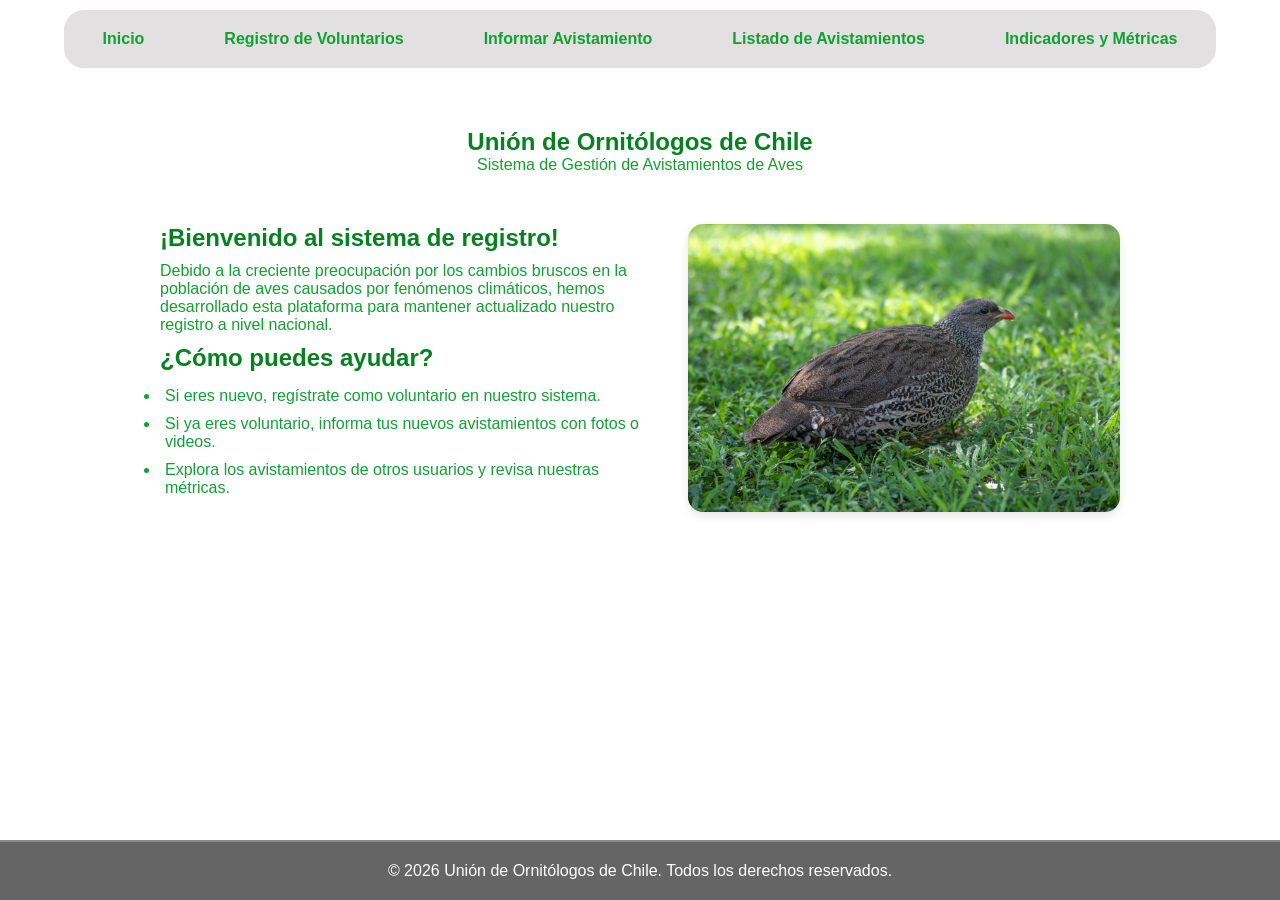
<file: src/index.html>
<!DOCTYPE html>
<html lang="es">
<head>
    <meta charset="UTF-8">
    <meta name="viewport" content="width=device-width, initial-scale=1.0">
    <title>Inicio Unión de Ornitólogos de Chile</title>
    <link rel="stylesheet" href="../css/styles.css">
    <link rel="stylesheet" href="../css/index.css">
</head>
<body>

    <header>
        <nav>
            <ul>
                <li><a href="index.html">Inicio</a></li>
                <li><a href="registro.html">Registro de Voluntarios</a></li>
                <li><a href="avistamiento.html">Informar Avistamiento</a></li>
                <li><a href="listado.html">Listado de Avistamientos</a></li>
                <li><a href="metricas.html">Indicadores y Métricas</a></li>
            </ul>
        </nav>
    </header>

    <main>
        <section class="title">
            <h1>Unión de Ornitólogos de Chile</h1>
            <p>Sistema de Gestión de Avistamientos de Aves</p>
        </section>
        <section class="welcome">
            <!-- div para poder colocar la imagen a la derecha del texto en el css-->
            <div class="welcome-text">
                <h2>¡Bienvenido al sistema de registro!</h2>
                <p>Debido a la creciente preocupación por los cambios bruscos en la población de aves causados por fenómenos climáticos, hemos desarrollado esta plataforma para mantener actualizado nuestro registro a nivel nacional.</p>
                <h2>¿Cómo puedes ayudar?</h2>
                <ul>
                    <li>Si eres nuevo, regístrate como voluntario en nuestro sistema.</li>
                    <li>Si ya eres voluntario, informa tus nuevos avistamientos con fotos o videos.</li>
                    <li>Explora los avistamientos de otros usuarios y revisa nuestras métricas.</li>
                </ul>
            </div>
            <img src="../img/pexels-magda-ehlers-pexels-6819006.jpg" alt="pajaroHome">
        </section>
    </main>

    <footer>
        <p>&copy; 2026 Unión de Ornitólogos de Chile. Todos los derechos reservados.</p>
    </footer>
</body>
</html>
</file>
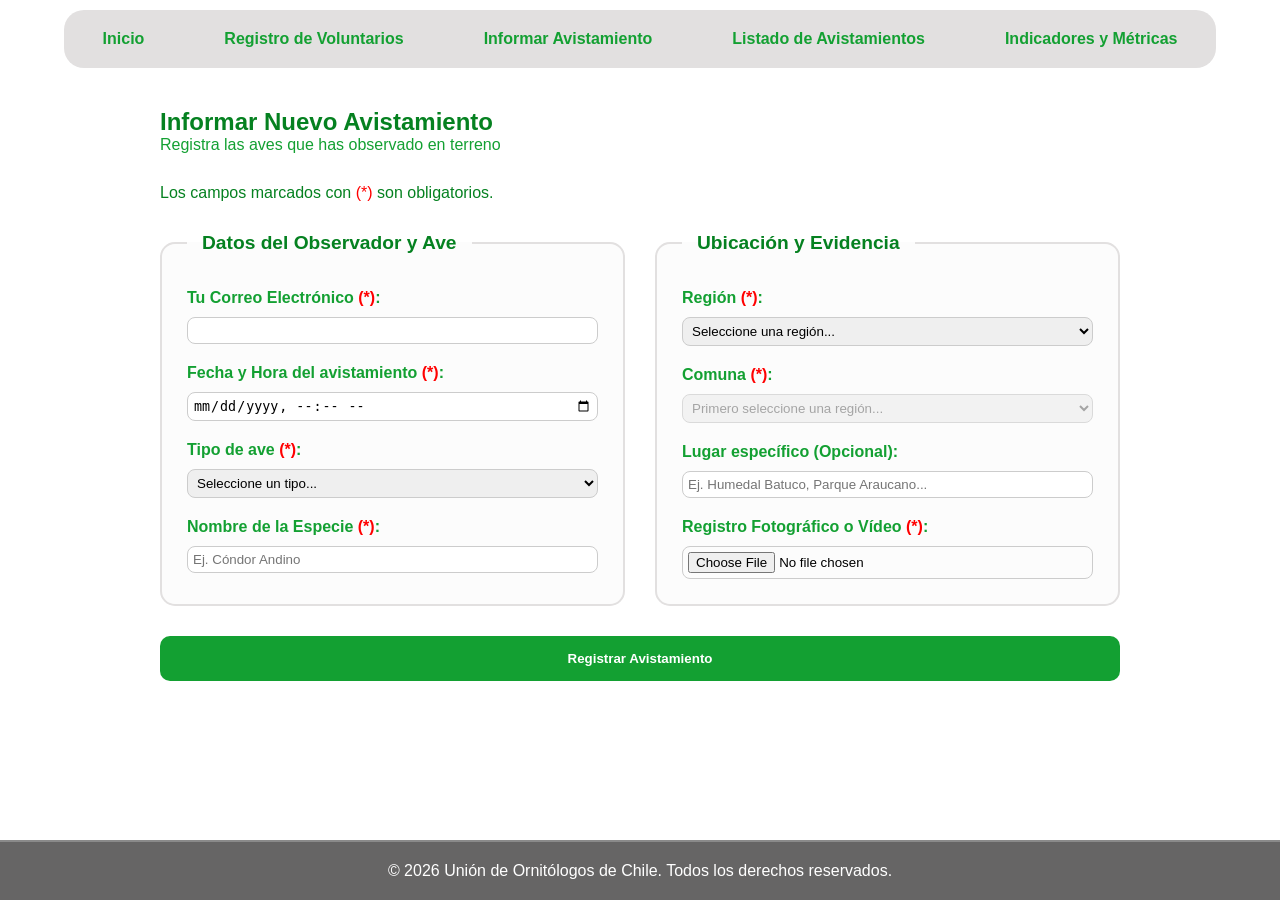
<file: src/avistamiento.html>
<!DOCTYPE html>
<html lang="es">
<head>
    <meta charset="UTF-8">
    <meta name="viewport" content="width=device-width, initial-scale=1.0">
    <title>Inicio Unión de Ornitólogos de Chile</title>
    <link rel="stylesheet" href="../css/styles.css">
    <link rel="stylesheet" href="../css/formularios.css">
</head>
<body>

    <header>
        <nav>
            <ul>
                <li><a href="index.html">Inicio</a></li>
                <li><a href="registro.html">Registro de Voluntarios</a></li>
                <li><a href="avistamiento.html">Informar Avistamiento</a></li>
                <li><a href="listado.html">Listado de Avistamientos</a></li>
                <li><a href="metricas.html">Indicadores y Métricas</a></li>
            </ul>
        </nav>
    </header>

    <main>
        <section class="title">
            <h1>Informar Nuevo Avistamiento</h1>
            <p>Registra las aves que has observado en terreno</p>
        </section>
        <div class="form-container"> <!-- Cambie de section a div, debido a que el validador no aceptaba section's sin h2-h6. Como esta caja es para css no hay problema -->
            <p class="form-note">Los campos marcados con <span class="req">(*)</span> son obligatorios.</p>
            <p id="exito" class="exito">¡Avistamiento registrado con éxito! Gracias por tu aporte.</p>
            <form action="#" id="form-avistamiento" method="POST">
                <fieldset>
                        <legend>Datos del Observador y Ave</legend>
                        
                        <label for="email-observador">Tu Correo Electrónico <span class="req">(*)</span>:</label>
                        <input type="email" id="email-observador" name="email-observador">
                        <span class="error" id="error-email">Ingrese un correo válido.</span>

                        <label for="fecha">Fecha y Hora del avistamiento <span class="req">(*)</span>:</label>
                        <input type="datetime-local" id="fecha" name="fecha">
                        <span class="error" id="error-fecha">.</span>

                        <label for="tipo-ave">Tipo de ave <span class="req">(*)</span>:</label>
                        <select id="tipo-ave" name="tipo-ave">
                            <option value="">Seleccione un tipo...</option>
                            <option value="rapaz">Ave Rapaz (Águilas, Cóndores, Halcones...)</option>
                            <option value="acuatica">Ave Acuática (Patos, Cisnes, Garzas...)</option>
                            <option value="marina">Ave Marina (Gaviotas, Pelícanos, Pingüinos...)</option>
                            <option value="paseriforme">Ave Cantora/Pequeña (Zorzales, Loicas, Chincoles...)</option>
                            <option value="otra">Otro tipo / No estoy seguro</option>
                        </select>
                        <span class="error" id="error-tipo">Debe seleccionar el tipo de ave.</span>

                        <label for="nombre-ave">Nombre de la Especie <span class="req">(*)</span>:</label>
                        <input type="text" id="nombre-ave" name="nombre-ave" placeholder="Ej. Cóndor Andino">
                        <span class="error" id="error-nombre-ave">Debe ingresar el nombre de la especie.</span>
                </fieldset>
                <fieldset>
                        <legend>Ubicación y Evidencia</legend>

                        <label for="region">Región <span class="req">(*)</span>:</label>
                        <select id="region" name="region">
                            <option value="">Seleccione una región...</option>
                            <option value="arica-parinacota">Región de Arica y Parinacota</option>
                            <option value="tarapaca">Región de Tarapacá</option>
                            <option value="antofagasta">Región de Antofagasta</option>
                            <option value="atacama">Región de Atacama</option>
                            <option value="coquimbo">Región de Coquimbo</option>
                            <option value="valparaiso">Región de Valparaíso</option>
                            <option value="metropolitana">Región Metropolitana de Santiago</option>
                            <option value="ohiggins">Región del Libertador Gral. Bernardo O'Higgins</option>
                            <option value="maule">Región del Maule</option>
                            <option value="nuble">Región de Ñuble</option>
                            <option value="biobio">Región del Biobío</option>
                            <option value="araucania">Región de La Araucanía</option>
                            <option value="los-rios">Región de Los Ríos</option>
                            <option value="los-lagos">Región de Los Lagos</option>
                            <option value="aysen">Región Aysén del Gral. Carlos Ibáñez del Campo</option>
                            <option value="magallanes">Región de Magallanes y de la Antártica Chilena</option>
                        </select>
                        <span class="error" id="error-region">Debe seleccionar una región.</span>

                        <label for="comuna">Comuna <span class="req">(*)</span>:</label>
                        <select id="comuna" name="comuna" disabled>
                            <option value="">Primero seleccione una región...</option>
                        </select>
                        <span class="error" id="error-comuna">Debe seleccionar una comuna.</span>

                        <label for="lugar">Lugar específico (Opcional):</label>
                        <input type="text" id="lugar" name="lugar" placeholder="Ej. Humedal Batuco, Parque Araucano...">

                        <label for="evidencia">Registro Fotográfico o Vídeo <span class="req">(*)</span>:</label>
                        <input type="file" id="evidencia" name="evidencia">
                        <span class="error" id="error-evidencia"></span>
                </fieldset>
                <button type="submit" id="button-submit">Registrar Avistamiento</button>
            </form>
        </div>
    </main>

    <footer>
        <p>&copy; 2026 Unión de Ornitólogos de Chile. Todos los derechos reservados.</p>
    </footer>
    <script type="module" src="../js/avistamiento.js"></script>
</body>
</html>
</file>
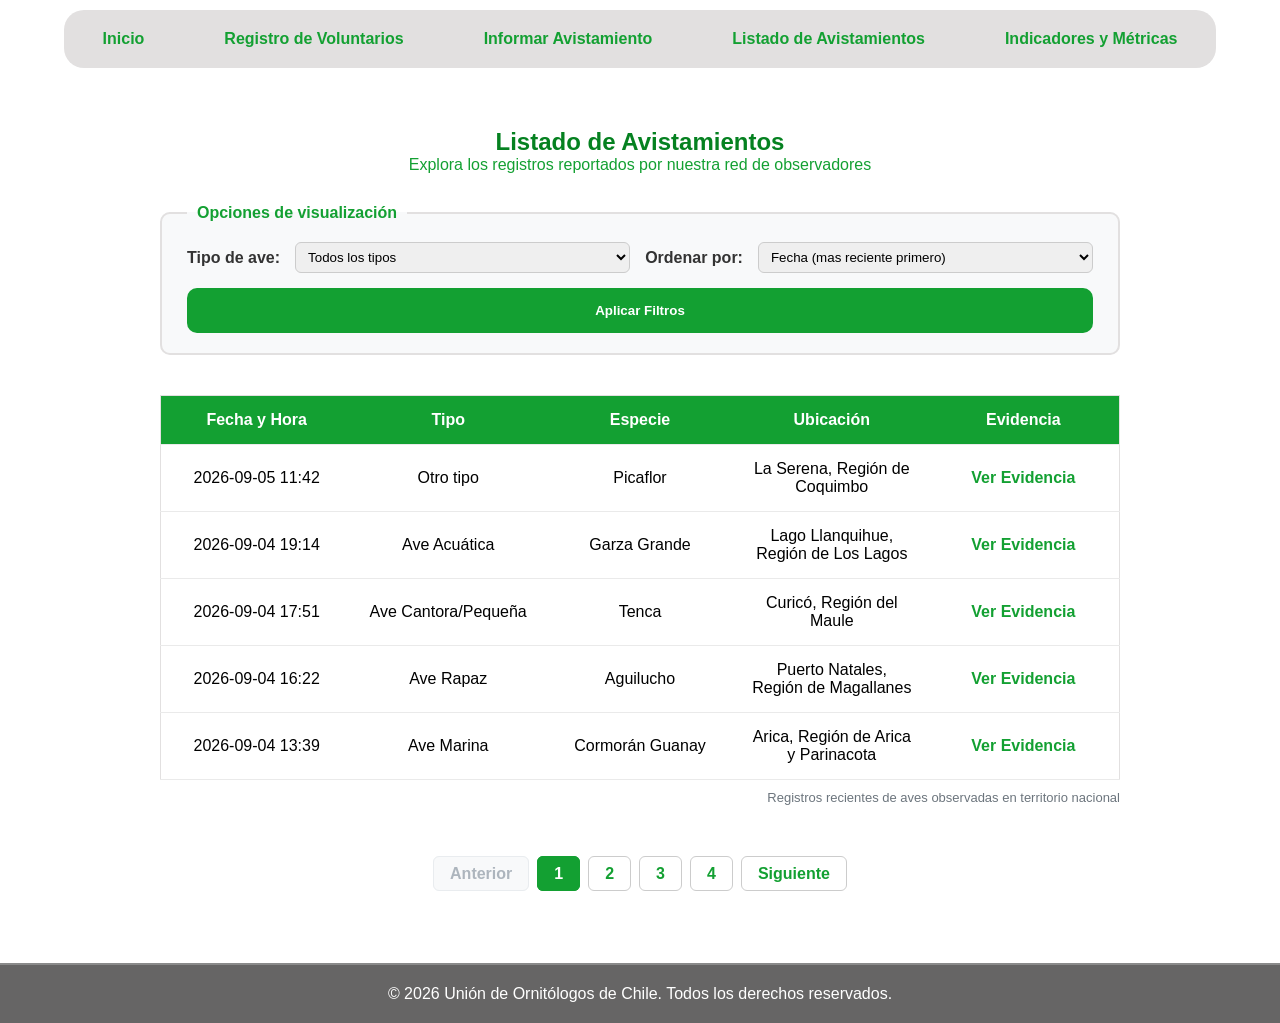
<file: src/listado.html>
<!DOCTYPE html>
<html lang="es">
<head>
    <meta charset="UTF-8">
    <meta name="viewport" content="width=device-width, initial-scale=1.0">
    <title>Inicio Unión de Ornitólogos de Chile</title>
    <link rel="stylesheet" href="../css/styles.css">
    <link rel="stylesheet" href="../css/listado.css">
</head>
<body>

    <header>
        <nav>
            <ul>
                <li><a href="index.html">Inicio</a></li>
                <li><a href="registro.html">Registro de Voluntarios</a></li>
                <li><a href="avistamiento.html">Informar Avistamiento</a></li>
                <li><a href="listado.html">Listado de Avistamientos</a></li>
                <li><a href="metricas.html">Indicadores y Métricas</a></li>
            </ul>
        </nav>
    </header>

    <main>

        <section class="title">
            <h1>Listado de Avistamientos</h1>
            <p>Explora los registros reportados por nuestra red de observadores</p>
        </section>

        <div class="filtros-seccion"> <!-- Cambie de section a div, debido a que el validador no aceptaba section's sin h2-h6. Como esta caja espara css no hay problema -->
            <form action="#" class="filtros-form" method="GET">
                <fieldset>
                    <legend>Opciones de visualización</legend>

                    <label for="filtro-tipo">Tipo de ave:</label>
                    <select name="filtro-tipo" id="filtro-tipo">
                        <option value="todos">Todos los tipos</option>
                        <option value="rapaz">Ave Rapaz (Águilas, Cóndores, Halcones...)</option>
                        <option value="acuatica">Ave Acuática (Patos, Cisnes, Garzas...)</option>
                        <option value="marina">Ave Marina (Gaviotas, Pelícanos, Pingüinos...)</option>
                        <option value="cantora">Ave Cantora/Pequeña (Zorzales, Loicas, Chincoles...)</option>
                        <option value="otra">Otro tipo</option>
                    </select>

                    <label for="ordenar-por">Ordenar por:</label>
                    <select name="ordenar-por" id="ordenar-por">
                        <option value="fecha-desc">Fecha (mas reciente primero)</option>
                        <option value="fecha-asc">Fecha (mas antigua primero)</option>
                        <option value="lugar-az">Lugar (A-Z)</option>
                        <option value="lugar-za">Lugar (Z-A)</option>
                        
                    </select>
                    <button type="button" id="button-aplicar">Aplicar Filtros</button>
                </fieldset>
            </form>
        </div>

        <div class="tabla-seccion"> <!-- Cambie de section a div, debido a que el validador no aceptaba section's sin h2-h6. Como esta caja es para css no hay problema -->
            <table id="tabla-avistamientos">
                <caption>Registros recientes de aves observadas en territorio nacional</caption>
                <thead>
                    <tr>
                        <th>Fecha y Hora</th>
                        <th>Tipo</th>
                        <th>Especie</th>
                        <th>Ubicación</th>
                        <th>Evidencia</th>
                    </tr>
                </thead>
                <tbody>
                    <tr>
                        <td data-label="Fecha y Hora">2026-08-30 15:58</td>
                        <td data-label="Tipo">Ave Rapaz</td>
                        <td data-label="Especie">Cóndor Andino</td>
                        <td data-label="Ubicación">Cajón del Maipo, Región Metropolitana</td>
                        <td data-label="Evidencia"><a href="#">Ver Evidencia</a></td>
                    </tr>
                    <tr>
                        <td data-label="Fecha y Hora">2026-09-01 09:24</td>
                        <td data-label="Tipo">Ave Rapaz</td>
                        <td data-label="Especie">Águila Chilena</td>
                        <td data-label="Ubicación">Parque Nacional La Campana, Región de Valparaíso</td>
                        <td data-label="Evidencia"><a href="#">Ver Evidencia</a></td>
                    </tr>
                    <tr>
                        <td data-label="Fecha y Hora">2026-09-01 11:47</td>
                        <td data-label="Tipo">Ave Marina</td>
                        <td data-label="Especie">Pelícano Peruano</td>
                        <td data-label="Ubicación">Bahía de Valparaíso, Región de Valparaíso</td>
                        <td data-label="Evidencia"><a href="#">Ver Evidencia</a></td>
                    </tr>
                    <tr>
                        <td data-label="Fecha y Hora">2026-09-01 14:32</td>
                        <td data-label="Tipo">Ave Acuática</td>
                        <td data-label="Especie">Flamenco Chileno</td>
                        <td data-label="Ubicación">Salar de Atacama, Región de Antofagasta</td>
                        <td data-label="Evidencia"><a href="#">Ver Evidencia</a></td>
                    </tr>
                    <tr>
                        <td data-label="Fecha y Hora">2026-09-01 17:15</td>
                        <td data-label="Tipo">Ave Cantora/Pequeña</td>
                        <td data-label="Especie">Chincol</td>
                        <td data-label="Ubicación">Talagante, Región Metropolitana</td>
                        <td data-label="Evidencia"><a href="#">Ver Evidencia</a></td>
                    </tr>
                    <tr>
                        <td data-label="Fecha y Hora">2026-09-02 08:05</td>
                        <td data-label="Tipo">Ave Marina</td>
                        <td data-label="Especie">Pingüino de Humboldt</td>
                        <td data-label="Ubicación">Reserva Nacional Pingüino de Humboldt, Región de Coquimbo</td>
                        <td data-label="Evidencia"><a href="#">Ver Evidencia</a></td>
                    </tr>
                    <tr>
                        <td data-label="Fecha y Hora">2026-09-02 10:36</td>
                        <td data-label="Tipo">Ave Cantora/Pequeña</td>
                        <td data-label="Especie">Loica</td>
                        <td data-label="Ubicación">Reserva Nacional Río Clarillo, Región Metropolitana</td>
                        <td data-label="Evidencia"><a href="#">Ver Evidencia</a></td>
                    </tr>
                    <tr>
                        <td data-label="Fecha y Hora">2026-09-02 13:21</td>
                        <td data-label="Tipo">Ave Rapaz</td>
                        <td data-label="Especie">Peuco</td>
                        <td data-label="Ubicación">Chillán, Región de Ñuble</td>
                        <td data-label="Evidencia"><a href="#">Ver Evidencia</a></td>
                    </tr>
                    <tr>
                        <td data-label="Fecha y Hora">2026-09-02 16:48</td>
                        <td data-label="Tipo">Ave Acuática</td>
                        <td data-label="Especie">Cisne de Cuello Negro</td>
                        <td data-label="Ubicación">Río Cruces, Región de Los Ríos</td>
                        <td data-label="Evidencia"><a href="#">Ver Evidencia</a></td>
                    </tr>
                    <tr>
                        <td data-label="Fecha y Hora">2026-09-03 07:52</td>
                        <td data-label="Tipo">Ave Marina</td>
                        <td data-label="Especie">Gaviota Dominicana</td>
                        <td data-label="Ubicación">Costanera de Concepción, Región del Biobío</td>
                        <td data-label="Evidencia"><a href="#">Ver Evidencia</a></td>
                    </tr>
                    <tr>
                        <td data-label="Fecha y Hora">2026-09-03 12:18</td>
                        <td data-label="Tipo">Ave Cantora/Pequeña</td>
                        <td data-label="Especie">Chucao</td>
                        <td data-label="Ubicación">Parque Nacional Conguillío, Región de La Araucanía</td>
                        <td data-label="Evidencia"><a href="#">Ver Evidencia</a></td>
                    </tr>
                    <tr>
                        <td data-label="Fecha y Hora">2026-09-05 11:42</td>
                        <td data-label="Tipo">Otro tipo</td>
                        <td data-label="Especie">Picaflor</td>
                        <td data-label="Ubicación">La Serena, Región de Coquimbo</td>
                        <td data-label="Evidencia"><a href="#">Ver Evidencia</a></td>
                    </tr>
                    <tr>
                        <td data-label="Fecha y Hora">2026-09-03 18:03</td>
                        <td data-label="Tipo">Ave Cantora/Pequeña</td>
                        <td data-label="Especie">Diuca</td>
                        <td data-label="Ubicación">San Fernando, Región de O'Higgins</td>
                        <td data-label="Evidencia"><a href="#">Ver Evidencia</a></td>
                    </tr>
                    <tr>
                        <td data-label="Fecha y Hora">2026-09-04 08:27</td>
                        <td data-label="Tipo">Ave Acuática</td>
                        <td data-label="Especie">Tagua</td>
                        <td data-label="Ubicación">Laguna del Inca, Región de Valparaíso</td>
                        <td data-label="Evidencia"><a href="#">Ver Evidencia</a></td>
                    </tr>
                    <tr>
                        <td data-label="Fecha y Hora">2026-09-04 10:55</td>
                        <td data-label="Tipo">Ave Cantora/Pequeña</td>
                        <td data-label="Especie">Zorzal</td>
                        <td data-label="Ubicación">Valdivia, Región de Los Ríos</td>
                        <td data-label="Evidencia"><a href="#">Ver Evidencia</a></td>
                    </tr>
                    <tr>
                        <td data-label="Fecha y Hora">2026-09-04 13:39</td>
                        <td data-label="Tipo">Ave Marina</td>
                        <td data-label="Especie">Cormorán Guanay</td>
                        <td data-label="Ubicación">Arica, Región de Arica y Parinacota</td>
                        <td data-label="Evidencia"><a href="#">Ver Evidencia</a></td>
                    </tr>
                    <tr>
                        <td data-label="Fecha y Hora">2026-09-04 16:22</td>
                        <td data-label="Tipo">Ave Rapaz</td>
                        <td data-label="Especie">Aguilucho</td>
                        <td data-label="Ubicación">Puerto Natales, Región de Magallanes</td>
                        <td data-label="Evidencia"><a href="#">Ver Evidencia</a></td>
                    </tr>
                    <tr>
                        <td data-label="Fecha y Hora">2026-09-04 17:51</td>
                        <td data-label="Tipo">Ave Cantora/Pequeña</td>
                        <td data-label="Especie">Tenca</td>
                        <td data-label="Ubicación">Curicó, Región del Maule</td>
                        <td data-label="Evidencia"><a href="#">Ver Evidencia</a></td>
                    </tr>
                    <tr>
                        <td data-label="Fecha y Hora">2026-09-04 19:14</td>
                        <td data-label="Tipo">Ave Acuática</td>
                        <td data-label="Especie">Garza Grande</td>
                        <td data-label="Ubicación">Lago Llanquihue, Región de Los Lagos</td>
                        <td data-label="Evidencia"><a href="#">Ver Evidencia</a></td>
                    </tr>
                </tbody>
                
            </table>
        </div>

        <nav class="paginacion">
            <ul>
                <li><a aria-disabled="true">Anterior</a></li>
                <li><a href="#" aria-current="page">1</a></li>
                <li><a href="#">2</a></li>
                <li><a href="#">3</a></li>
                <li><a href="#">Siguiente</a></li>
            </ul>
        </nav>
    </main>

    <footer>
        <p>&copy; 2026 Unión de Ornitólogos de Chile. Todos los derechos reservados.</p>
    </footer>
    <script type="module" src="../js/listado.js"></script>
</body>
</html>
</file>
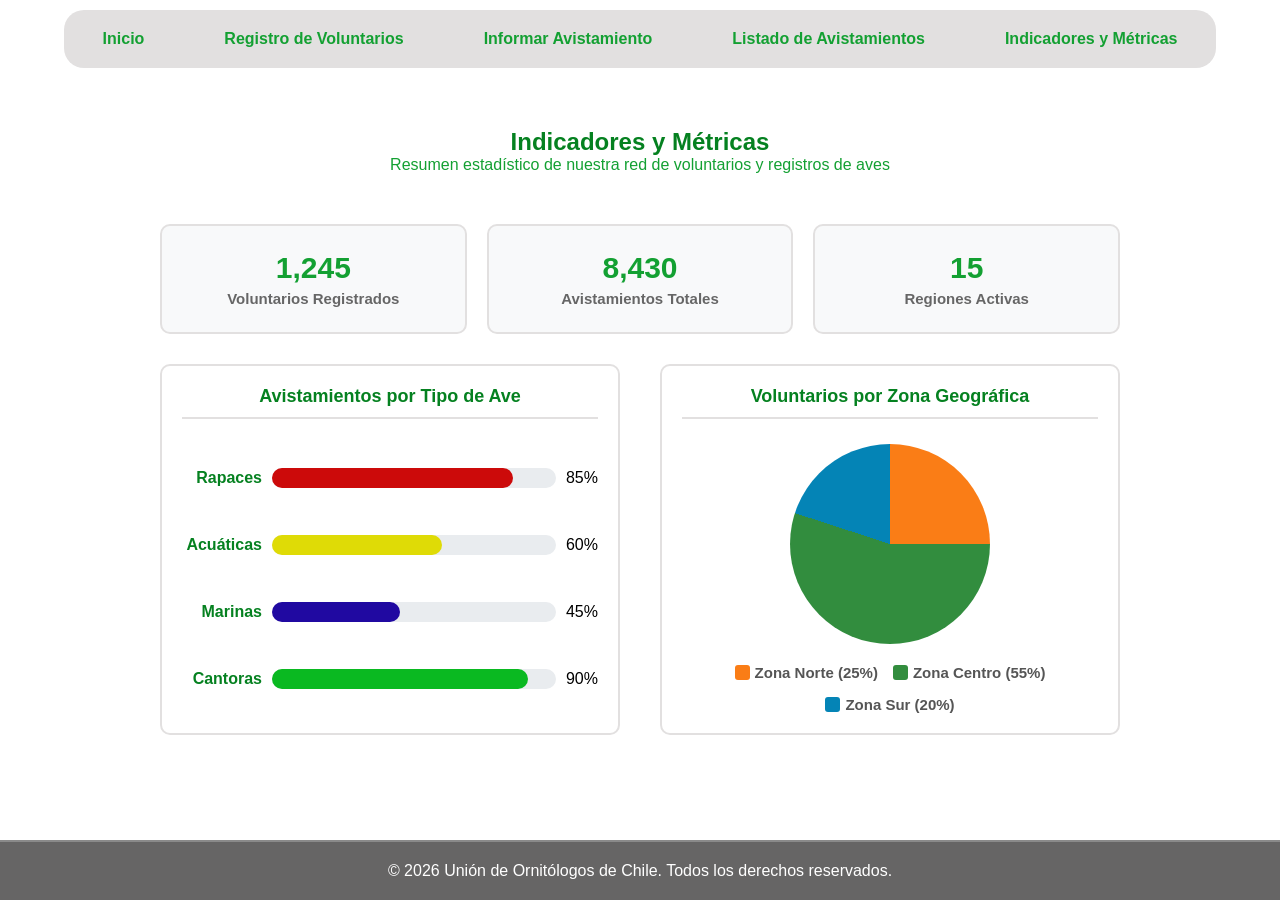
<file: src/metricas.html>
<!DOCTYPE html>
<html lang="es">
<head>
    <meta charset="UTF-8">
    <meta name="viewport" content="width=device-width, initial-scale=1.0">
    <title>Inicio Unión de Ornitólogos de Chile</title>
    <link rel="stylesheet" href="../css/styles.css">
    <link rel="stylesheet" href="../css/metricas.css">
</head>
<body>

    <header>
        <nav>
            <ul>
                <li><a href="index.html">Inicio</a></li>
                <li><a href="registro.html">Registro de Voluntarios</a></li>
                <li><a href="avistamiento.html">Informar Avistamiento</a></li>
                <li><a href="listado.html">Listado de Avistamientos</a></li>
                <li><a href="metricas.html">Indicadores y Métricas</a></li>
            </ul>
        </nav>
    </header>

    <main>
        <section class="title">
            <h1>Indicadores y Métricas</h1>
            <p>Resumen estadístico de nuestra red de voluntarios y registros de aves</p>
        </section>
        <div class="resumen-seccion"> <!-- Cambie de section a div, debido a que el validador no aceptaba section's sin h2-h6. Como esta caja es para css no hay problema -->
            <article class="dato-resumen">
                <h2 class="resumen-numero">1,245</h2>
                <p class="resumen-texto">Voluntarios Registrados</p>
            </article>
            <article class="dato-resumen">
                <h2 class="resumen-numero">8,430</h2>
                <p class="resumen-texto">Avistamientos Totales</p>
            </article>
            <article class="dato-resumen">
                <h2 class="resumen-numero">15</h2>
                <p class="resumen-texto">Regiones Activas</p>
            </article>
        </div>

        <div class="graficos-seccion"> <!-- Cambie de section a div, debido a que el validador no aceptaba section's sin h2-h6. Como esta caja es para css no hay problema -->
            <figure class="grafico-contenedor">
                <figcaption>Avistamientos por Tipo de Ave</figcaption>
                <ul class="grafico-barras">
                    <li class="rapaces">
                        <span class="etiqueta">Rapaces</span>
                        <div class="barra-pista"><div class="barra-relleno"></div></div> <!-- div necesario para la barra-->
                        <span class="valor">85%</span>
                    </li>
                    <li class="acuaticas">
                        <span class="etiqueta">Acuáticas</span>
                        <div class="barra-pista"><div class="barra-relleno"></div></div> <!-- div necesario para la barra-->
                        <span class="valor">60%</span>
                    </li>
                    <li class="marinas">
                        <span class="etiqueta">Marinas</span>
                        <div class="barra-pista"><div class="barra-relleno"></div></div> <!-- div necesario para la barra-->
                        <span class="valor">45%</span>
                    </li>
                    <li class="cantoras">
                        <span class="etiqueta">Cantoras</span>
                        <div class="barra-pista"><div class="barra-relleno"></div></div> <!-- div necesario para la barra-->
                        <span class="valor">90%</span>
                    </li>
                </ul>
            </figure>

            <figure class="grafico-contenedor">
                <figcaption>Voluntarios por Zona Geográfica</figcaption>
                <div class="grafico-circular"></div>
                
                <ul class="leyenda-circular">
                    <li><span class="color-box zona-norte"></span> Zona Norte (25%)</li>
                    <li><span class="color-box zona-centro"></span> Zona Centro (55%)</li>
                    <li><span class="color-box zona-sur"></span> Zona Sur (20%)</li>
                </ul>
            </figure>
        </div>
    </main>

    <footer>
        <p>&copy; 2026 Unión de Ornitólogos de Chile. Todos los derechos reservados.</p>
    </footer>
</body>
</html>
</file>
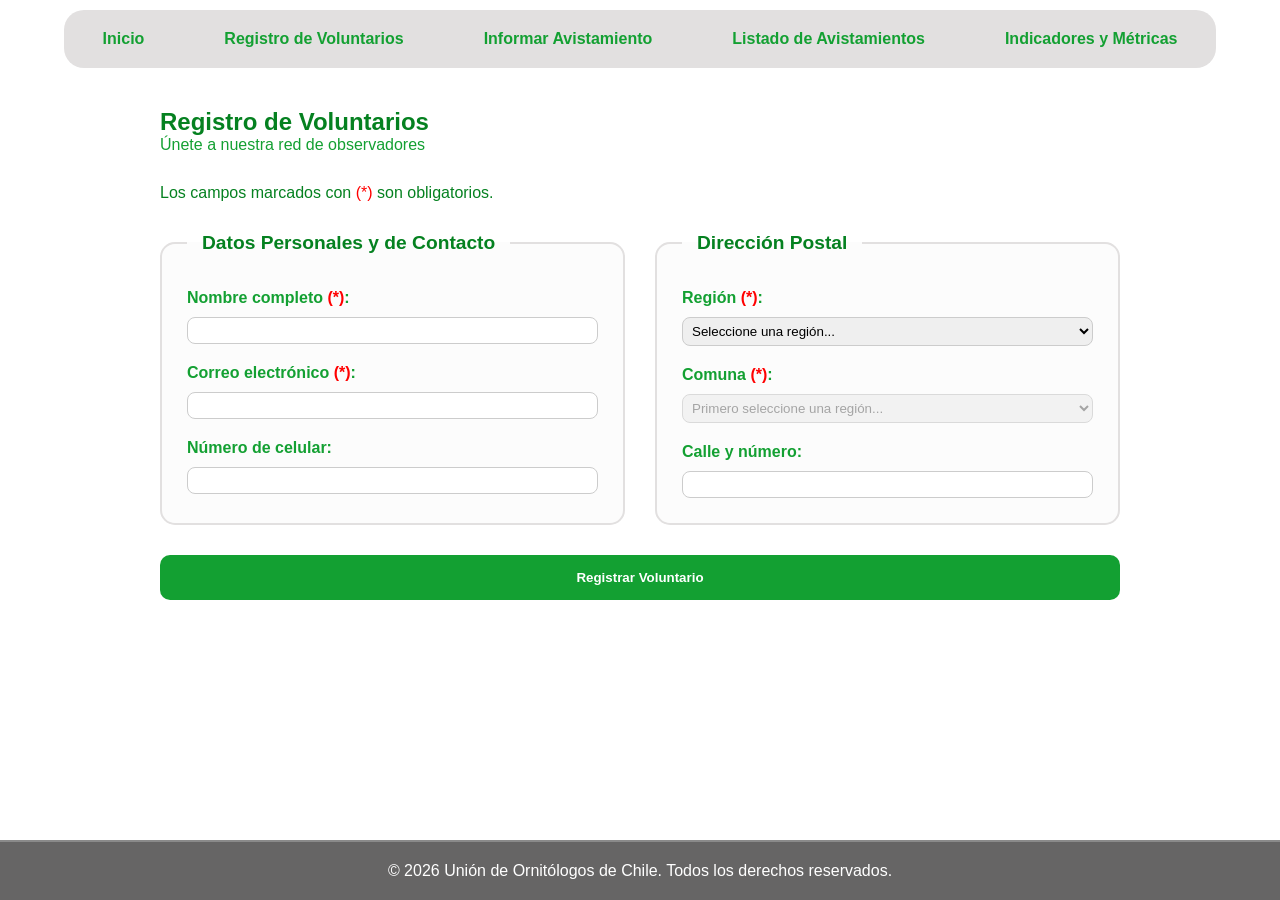
<file: src/registro.html>
<!DOCTYPE html>
<html lang="es">
<head>
    <meta charset="UTF-8">
    <meta name="viewport" content="width=device-width, initial-scale=1.0">
    <title>Registro: Unión de Ornitólogos de Chile</title>
    <link rel="stylesheet" href="../css/styles.css">
    <link rel="stylesheet" href="../css/formularios.css">
</head>
<body>

    <header>
        <nav>
            <ul>
                <li><a href="index.html">Inicio</a></li>
                <li><a href="registro.html">Registro de Voluntarios</a></li>
                <li><a href="avistamiento.html">Informar Avistamiento</a></li>
                <li><a href="listado.html">Listado de Avistamientos</a></li>
                <li><a href="metricas.html">Indicadores y Métricas</a></li>
            </ul>
        </nav>
    </header>

    <main>
        <section class="title">
            <h1>Registro de Voluntarios</h1>
            <p>Únete a nuestra red de observadores</p>
        </section>
        <div class="form-container"> <!-- Cambie de section a div, debido a que el validador no aceptaba section's sin h2-h6. Como esta caja es para css no hay problema -->
            <p class="form-note">Los campos marcados con <span class="req">(*)</span> son obligatorios.</p>
            <form id="registro" action="#" method="POST">
                <fieldset>

                    <legend>Datos Personales y de Contacto</legend>
                    
                    <label for="nombre">Nombre completo <span class="req">(*)</span>:</label>
                    <input type="text" id="nombre" name="nombre">
                    <span class="error" id="error-nombre">Ingrese un nombre válido (Sin carácteres no letras)</span>

                    <label for="email">Correo electrónico <span class="req">(*)</span>:</label>
                    <input type="email" id="email" name="email">
                    <span class="error" id="error-email">Ingrese un email valido.</span>

                    <label for="telefono">Número de celular:</label>
                    <input type="tel" id="telefono" name="telefono">
                    <span class="error" id="error-tel">Ingrese un teléfono valido.</span>

                </fieldset>
                <fieldset>

                    <legend>Dirección Postal</legend>

                    <label for="region">Región <span class="req">(*)</span>:</label>
                    <select id="region" name="region">
                        <option value="">Seleccione una región...</option>
                        <option value="arica-parinacota">Región de Arica y Parinacota</option>
                        <option value="tarapaca">Región de Tarapacá</option>
                        <option value="antofagasta">Región de Antofagasta</option>
                        <option value="atacama">Región de Atacama</option>
                        <option value="coquimbo">Región de Coquimbo</option>
                        <option value="valparaiso">Región de Valparaíso</option>
                        <option value="metropolitana">Región Metropolitana de Santiago</option>
                        <option value="ohiggins">Región del Libertador Gral. Bernardo O'Higgins</option>
                        <option value="maule">Región del Maule</option>
                        <option value="nuble">Región de Ñuble</option>
                        <option value="biobio">Región del Biobío</option>
                        <option value="araucania">Región de La Araucanía</option>
                        <option value="los-rios">Región de Los Ríos</option>
                        <option value="los-lagos">Región de Los Lagos</option>
                        <option value="aysen">Región Aysén del Gral. Carlos Ibáñez del Campo</option>
                        <option value="magallanes">Región de Magallanes y de la Antártica Chilena</option>
                    </select>
                    <span class="error" id="error-region">Debe seleccionar una región</span>

                    <label for="comuna">Comuna <span class="req">(*)</span>:</label>
                    <select id="comuna" name="comuna" disabled>
                        <option value="">Primero seleccione una región...</option>
                    </select>
                    <span class="error" id="error-comuna">Debe seleccionar una comuna</span>

                    <label for="calle">Calle y número:</label>
                    <input type="text" id="calle" name="calle">
                </fieldset>
                <button type="submit" id="button-submit">Registrar Voluntario</button>
            </form>
            <span class="exito" id="exito">¡Registro exitoso!</span>
        </div>

    </main>

    <footer>
        <p>&copy; 2026 Unión de Ornitólogos de Chile. Todos los derechos reservados.</p>
    </footer>
    <script type="module" src="../js/registro.js"></script>
</body>
</html>
</file>
<file: css/styles.css>
/*CSS Con Estilos de la barra de navegación y el footer*/

:root{
    --color-primario:#13a032;
    --color-primario-dark: #058120;
    --color-secundario:#e2e0e0; 
}


*{
    margin: 0;
    padding: 0;
    box-sizing: border-box;
}

body{
    display: flex;
    flex-direction: column;
    min-height: 100vh;
    font-family: Arial;
}


/*Header y navegación*/

header{
    display: flex;
    flex-direction: column;
    align-items: center;
    margin-top: 10px;
}
nav{
    display: flex;
    flex-direction: column;
    align-items: center;
    background-color: var(--color-secundario);
    border-radius: 20px;
    padding: 20px;
    width: 90%;
    max-width: 1200px;
}
nav ul{
    list-style: none;
    display: flex;
    justify-content: center;
    flex-wrap: wrap;
    gap: 50px;
}
nav a{
    text-decoration: none;
    color: var(--color-primario);
    font-weight: bold; 
    padding: 5px 15px;
    border-bottom: 3px solid transparent;
    transition: border-color 0.4s ease, color 0.4s ease;
}
nav a:hover {
    border-color: var(--color-primario);
}

main{
    display: flex;
    flex-direction: column;
    align-items:start;
    width: 80%;
    gap: 30px;
    padding: 40px 20px;
    max-width: 1000px;
    margin: 0 auto;
    flex-grow: 1;
}

/*Footer*/
footer{
    text-align: center;
    padding: 20px;
    background-color: #666565;
    color: #ffffff;

    border-top: 2px solid #8a8a8a;
}

@media (max-width: 768px) {
    nav {
        width: 95%; 
        padding: 15px 5px;
    }
    
    nav ul {
        flex-direction: column; 
        align-items: center;
        gap: 15px;
    }
}
</file>
<file: css/index.css>
/*Seccion principal del home*/
.title{
    display: flex;
    flex-direction: column;
    align-items: center;
    width: 100%;
    text-align: center;
    padding: 20px 0;
}
.title h1{
    color: var(--color-primario-dark);
}
.title p{
    color: var(--color-primario);
}

.welcome{
    display: flex;
    flex-direction: row;
    justify-content: space-between;
    gap: 40px;
    width: 100%;
}
.welcome-text {
    flex: 1; /*El texto usa todo el espacio posible*/
}
.welcome-text h2{
    color: var(--color-primario-dark);
}
.welcome-text p, .welcome-text ul{
    padding: 10px 0;
    color: var(--color-primario);
}
.welcome-text li{
    padding: 5px;
}
.welcome img {
    width: 45%;         
    max-width: 500px;   
    border-radius: 15px;
    object-fit: cover; 
    box-shadow: 0px 4px 10px rgba(0, 0, 0, 0.1);
}


@media (max-width: 768px) {
    .welcome{
        flex-direction: column;
        align-items: center;
    }
    .welcome img{
        width: 100%;
    }
}
</file>
<file: css/formularios.css>
/*Estilos de registro de formularios*/

.title h1{
    color: var(--color-primario-dark);
}
.title p{
    color: var(--color-primario);
}
.form-note{
    color: var(--color-primario-dark);
}
.req {
    color: red;
}
.form-container{
    display: flex;
    flex-direction: column;
    gap: 30px;
    width: 100%;
}

form {
    width: 100%;
    max-width: 1000px;
    display: flex;
    flex-wrap: wrap;
    gap: 30px; 
}

fieldset {
    flex: 1;
    display: flex;
    flex-direction: column;
    padding: 25px;
    border: 2px solid var(--color-secundario);
    border-radius: 15px;
    background-color: #fcfcfc;
    gap: 10px;
}

legend {
    color: var(--color-primario-dark);
    font-weight: bold;
    font-size: 1.2rem;
    padding: 0 15px;
}

label {
    color: var(--color-primario);
    font-weight: bold;
    margin-top: 10px; 
}

input, select {
    width: 100%;
    padding: 5px;
    border: 1px solid #ccc;
    border-radius: 8px;
}

input:focus, select:focus {
    outline: none;
    border-color: var(--color-primario);
}

#button-submit {
    width: 100%;
    padding: 15px;
    background-color: var(--color-primario);
    color: white;
    font-weight: bold;
    border: none;
    border-radius: 10px;
    cursor: pointer;
}

#button-submit:hover {
    background-color: var(--color-primario-dark);
}

.error{
    color: red;
    font-size: 13px;
    display: none;
}
.error.visible{
    display: block;
}

.exito{
    color: var(--color-primario);
    font-size: 20px;
    display: none;
}
.exito.visible{
    display: block;
}
@media (max-width: 768px) {

    main {
        padding: 10px;
    }
}
</file>
<file: css/listado.css>
/* Estilos de listado*/

/* Encabezado */
.title{
    display: flex;
    flex-direction: column;
    align-items: center;
    width: 100%;
    text-align: center;
    padding: 20px 0;
}
.title h1{
    color: var(--color-primario-dark);
}
.title p{
    color: var(--color-primario);
}

/* Filtros */

.filtros-seccion {
    max-width: 1000px;
    margin: 0 auto 30px auto; /* Centra el filtro*/
}

.filtros-form fieldset {
    display: flex;
    flex-wrap: wrap;
    align-items: center;
    gap: 15px;
    padding: 20px 25px;
    background-color: #f8f9fa;
    border: 2px solid var(--color-secundario, #40916c);
    border-radius: 10px;
}

.filtros-form legend {
    font-weight: bold;
    color: var(--color-primario, #1b4332);
    padding: 0 10px;
}

.filtros-form label {
    font-weight: bold;
    color: #333;
}

.filtros-form select {
    width: 20%; /* Uso 20% en especifico para que no se vea tan raro con el flex-wrap*/
    padding: 6px 8px;
    border: 1px solid #ccc;
    border-radius: 6px;
    flex-grow: 1; 
    min-width: 150px;
}

#button-aplicar {
    width: 100%;
    padding: 15px;
    background-color: var(--color-primario);
    color: white;
    font-weight: bold;
    border: none;
    border-radius: 10px;
    cursor: pointer;
}

#button-aplicar:hover {
    background-color: var(--color-primario-dark);
}

/* Seccion de la tabla con los datos*/
main{
    gap: 10px; /* Para esta página reduzco el gap entre las etiquetas de main*/
}
.tabla-seccion {
    max-width: 1000px;
    width: 100%;
}

#tabla-avistamientos {
    width: 100%; 
    border-collapse: collapse;
    table-layout: fixed; /* Distribuye el espacio de las columnas equitativamente */
    background-color: #fff;
    border: 1px solid var(--color-secundario);
}

#tabla-avistamientos caption {
    caption-side: bottom;
    text-align: right;
    font-size: 13px;
    color: #6c757d;
    padding: 10px 0;
}

#tabla-avistamientos th,
#tabla-avistamientos td {
    padding: 15px;
    text-align: center;
    border-bottom: 1px solid #eaeaea;
}

#tabla-avistamientos th {
    color: #ffffff;
    background-color: var(--color-primario); 
}

#tabla-avistamientos a{
    color: var(--color-primario);
    font-weight: bold;
    text-decoration: none;
}
#tabla-avistamientos a:hover{
    color: var(--color-primario-dark);
    font-weight: bold;
    text-decoration: underline;
}
/* Ya tenia un estilo para <nav> de styles.css */
/* Para la paginacion sobreescribo algunas cosas */
.paginacion {
    background-color: transparent; /* Quito el fondo gris*/
    padding: 0; /* Quitamos el padding global */
    width: 100%;                   
    margin: 40px auto;
    display: flex;
    justify-content: center;
}

.paginacion ul {
    gap: 8px; /* Cambiamos el gap de 50px a solo 8px */
}

/* Reseteamos los enlaces para que parezcan botones cuadrados */
.paginacion a {
    background-color: #fff;
    color: var(--color-primario);
    padding: 8px 16px;
    border: 1px solid #ccc; /* Les damos un borde de botón */
    border-radius: 6px; /* Bordes levemente redondeados */
    font-weight: bold;
    text-decoration: none;
    /* Sobrescribo el border-bottom transparente del nav global */
    border-bottom: 1px solid #ccc !important; 
}

/* Efecto hover normal */
.paginacion a:hover:not([aria-disabled="true"]):not([aria-current="page"]) {
    background-color: #e8f5e9;
    border-color: var(--color-primario) !important;
    color: var(--color-primario-dark);
}

/* Estilo para la página actual (ej: el "1") */
.paginacion a[aria-current="page"] {
    background-color: var(--color-primario);
    color: #ffffff;
    border-color: var(--color-primario) !important;
    cursor: default;
}

/* Estilo para el botón deshabilitado (ej: "Anterior" en la pag 1) */
.paginacion a[aria-disabled="true"] {
    color: #adb5bd;
    background-color: #f8f9fa;
    border-color: #e9ecef !important;
    pointer-events: none; /* Evita el clic */
}

@media (max-width: 768px) {
    #tabla-avistamientos{
        border: none;
    }
    #tabla-avistamientos caption{
        width: 100%;
        text-align: center;
        padding: 0 0 20px 0;
        font-size: 15px;
        color: #6c757d;
    }
    /* Fuerzo a que la tabla se comporte como bloques normales */
    #tabla-avistamientos, 
    #tabla-avistamientos thead, 
    #tabla-avistamientos tbody, 
    #tabla-avistamientos th, 
    #tabla-avistamientos td, 
    #tabla-avistamientos tr {
        display: block; 
    }

    /* Oculto la fila de la cabecera original (<thead>) */
    #tabla-avistamientos thead tr {
        display: none;
    }

    /* Cada fila (<tr>) se convierte en una Tarjeta separada*/
    #tabla-avistamientos tr {
        margin-bottom: 20px;
        border: 2px solid var(--color-secundario);
        border-radius: 8px;
        padding: 10px;
    }

    /* Estilos de la celda individual dentro de la tarjeta */
    #tabla-avistamientos td {
        position: relative; /* Posicion relativa a la original para mantener el centrado*/
        text-align: right; /* Alineamos el valor a la derecha */
        padding-left: 45%; /* Dejamos espacio a la izquierda para el título */
        border-bottom: 1px solid #eee;
    }
    /* Usamos ::before y attr() para inyectar el título desde el HTML */
    #tabla-avistamientos td::before {
        content: attr(data-label); /* Extrae el texto del HTML */
        position: absolute; /* Con Pos Absoluta lo dejamos fijo*/
        left: 10px;
        text-align: left;
        font-weight: bold;
        color: var(--color-primario-dark);
    }
    .paginacion ul {
        gap: 30px;
    }
}
</file>
<file: css/metricas.css>
/* Estilo de metricas*/

.title{
    display: flex;
    flex-direction: column;
    align-items: center;
    width: 100%;
    text-align: center;
    padding: 20px 0;
}
.title h1{
    color: var(--color-primario-dark);
}
.title p{
    color: var(--color-primario);
}

/* Resumenes de datos*/

.resumen-seccion{
    display: flex;
    flex-wrap: wrap;
    justify-content: space-between;
    gap: 20px;
    width: 100%;
}
.dato-resumen{
    flex: 1;
    min-width: 200px;
    background-color: #f8f9fa;
    border: 2px solid var(--color-secundario);
    border-radius: 10px;
    padding: 25px 15px;
    text-align: center;
}
.resumen-numero {
    font-size: 30px;
    color: var(--color-primario);
    margin-bottom: 5px;
}
.resumen-texto {
    font-weight: bold;
    color: #666;
    font-size: 15px;
}

/* Graficos */

/* Contenedores de los graficos */
.graficos-seccion{
    display: flex;
    flex-wrap: wrap;
    justify-content: space-between;
    gap: 40px;
    width: 100%;
}
.grafico-contenedor{
    flex: 1;
    background-color: #fff;
    border: 2px solid var(--color-secundario);
    border-radius: 10px;
    padding: 20px;
    display: flex;
    flex-direction: column;
}
.grafico-contenedor figcaption {
    text-align: center;
    font-weight: bold;
    font-size: 18px;
    color: var(--color-primario-dark);
    margin-bottom: 25px;
    padding-bottom: 10px;
    border-bottom: 2px solid var(--color-secundario);
}

/* Grafico de barras */
.grafico-barras {
    flex: 1;
    list-style: none;
    padding: 0;
    display: flex;
    flex-direction: column;
    justify-content: space-around;
}
.grafico-barras li {
    display: flex;
    align-items: center;
    gap: 10px;
}
.grafico-barras .etiqueta {
    width: 80px;
    font-weight: bold;
    color: var(--color-primario-dark);
    text-align: right;
}
.grafico-barras .barra-pista {
    flex: 1;
    background-color: #e9ecef;
    border-radius: 20px;
    height: 20px;
}
.grafico-barras .barra-relleno {
    height: 100%;
    border-radius: 20px;
}

/* Rellenos de las barras */
.rapaces .barra-relleno{
    background-color: #cc0a0a; 
    width: 85%;
}
.acuaticas .barra-relleno{
    background-color: #dfdb06; 
    width: 60%;
}
.marinas .barra-relleno{
    background-color: #2009a1; 
    width: 45%;
}
.cantoras .barra-relleno{
    background-color: #0ab921; 
    width: 90%;
}

/* Grafico de Torta */
.grafico-circular {
    width: 200px;
    height: 200px;
    margin: 0 auto 20px auto;
    border-radius: 50%;
    /* Conic Gradient crea el gráfico de torta 
       Norte: 25% | Centro: 55% | Sur: 20% */
    background: conic-gradient(
        #fa7d16 0% 25%, 
        #328d3e 25% 80%, 
        #0484b6 80% 100%
    );
}

.leyenda-circular {
    list-style: none;
    padding: 0;
    display: flex;
    justify-content: center;
    gap: 15px;
    flex-wrap: wrap;
}

.leyenda-circular li {
    display: flex;
    align-items: center;
    gap: 5px;
    font-size: 15px;
    font-weight: bold;
    color: #555;
}

.color-box {
    display: inline-block;
    width: 15px;
    height: 15px;
    border-radius: 3px;
}

.zona-norte { background-color: #fa7d16; }
.zona-centro { background-color: #328d3e; }
.zona-sur { background-color: #0484b6; }


@media (max-width: 768px) {
    main{
        width: 90%;
        padding: 10px;
        margin: 5px auto;
    }
    .graficos-seccion{
        flex-direction: column;
    }
    .grafico-barras{
        gap: 15px;
    }
}
</file>
